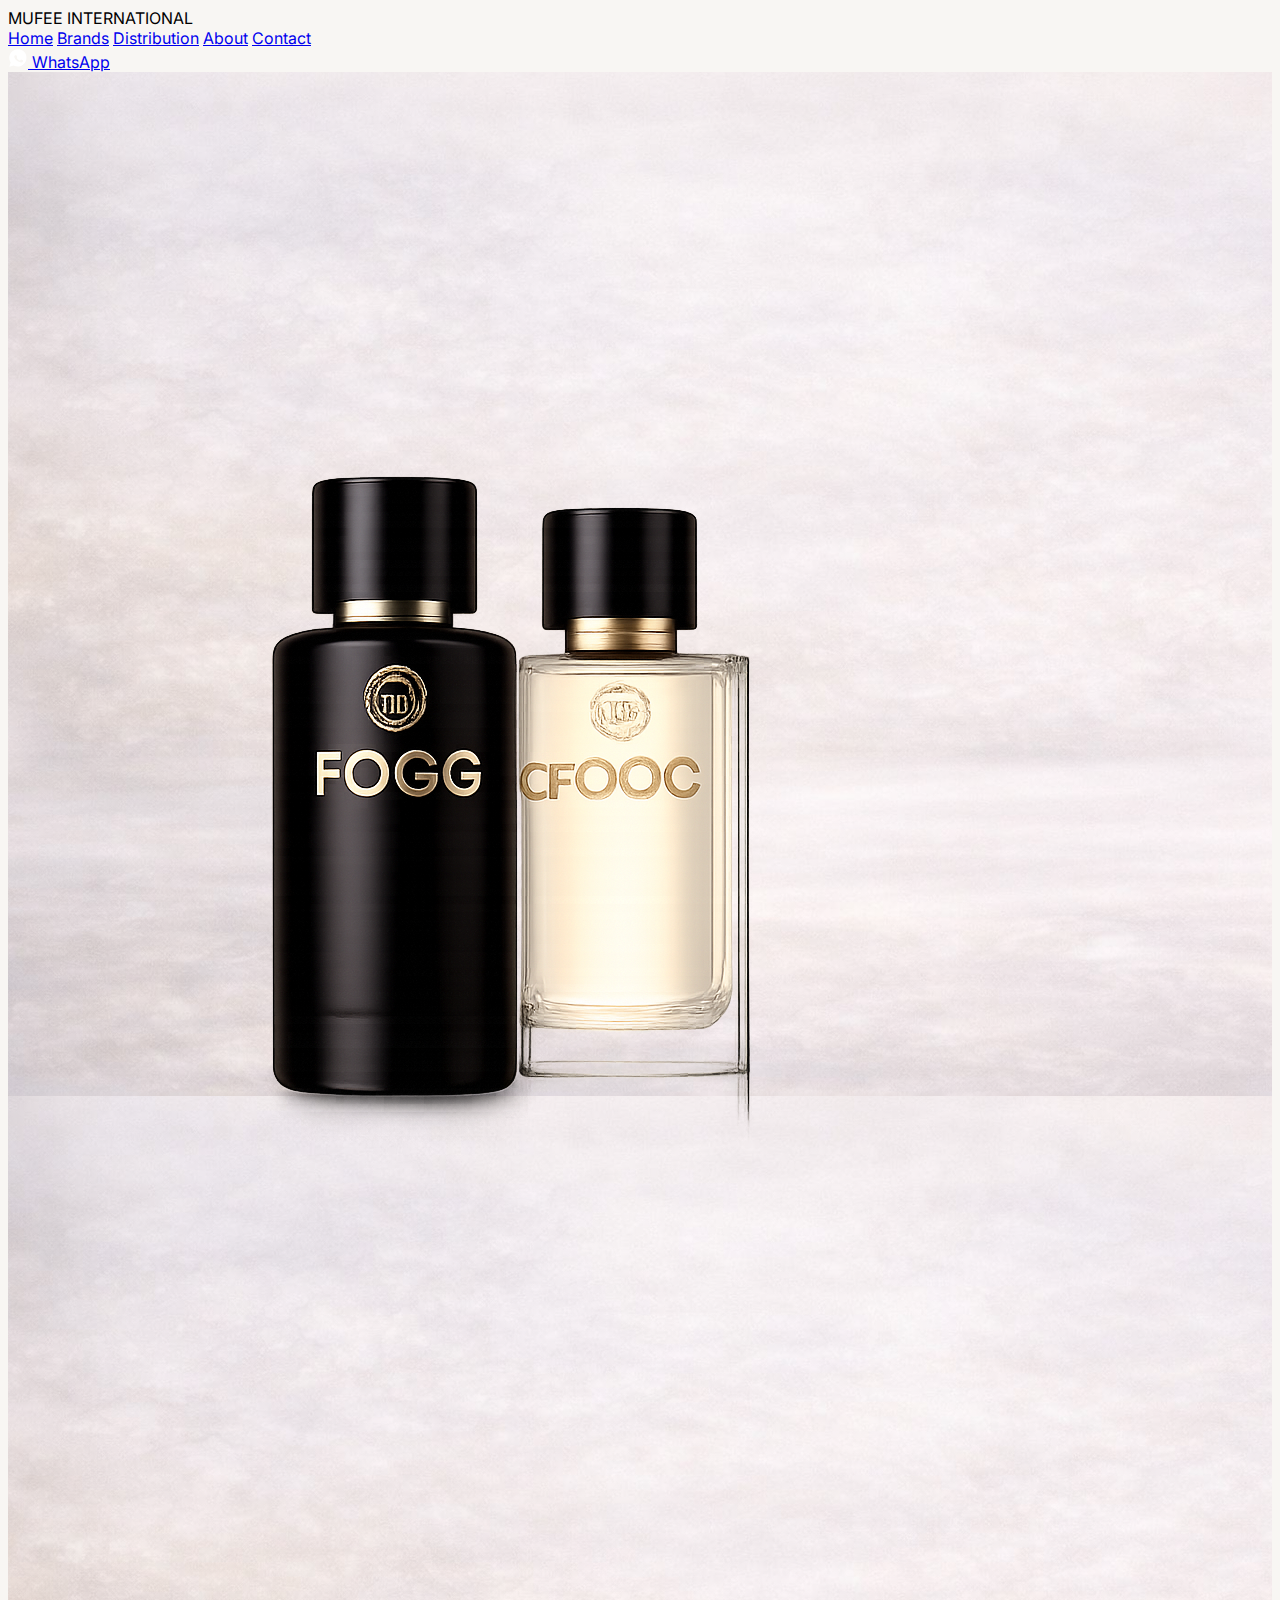
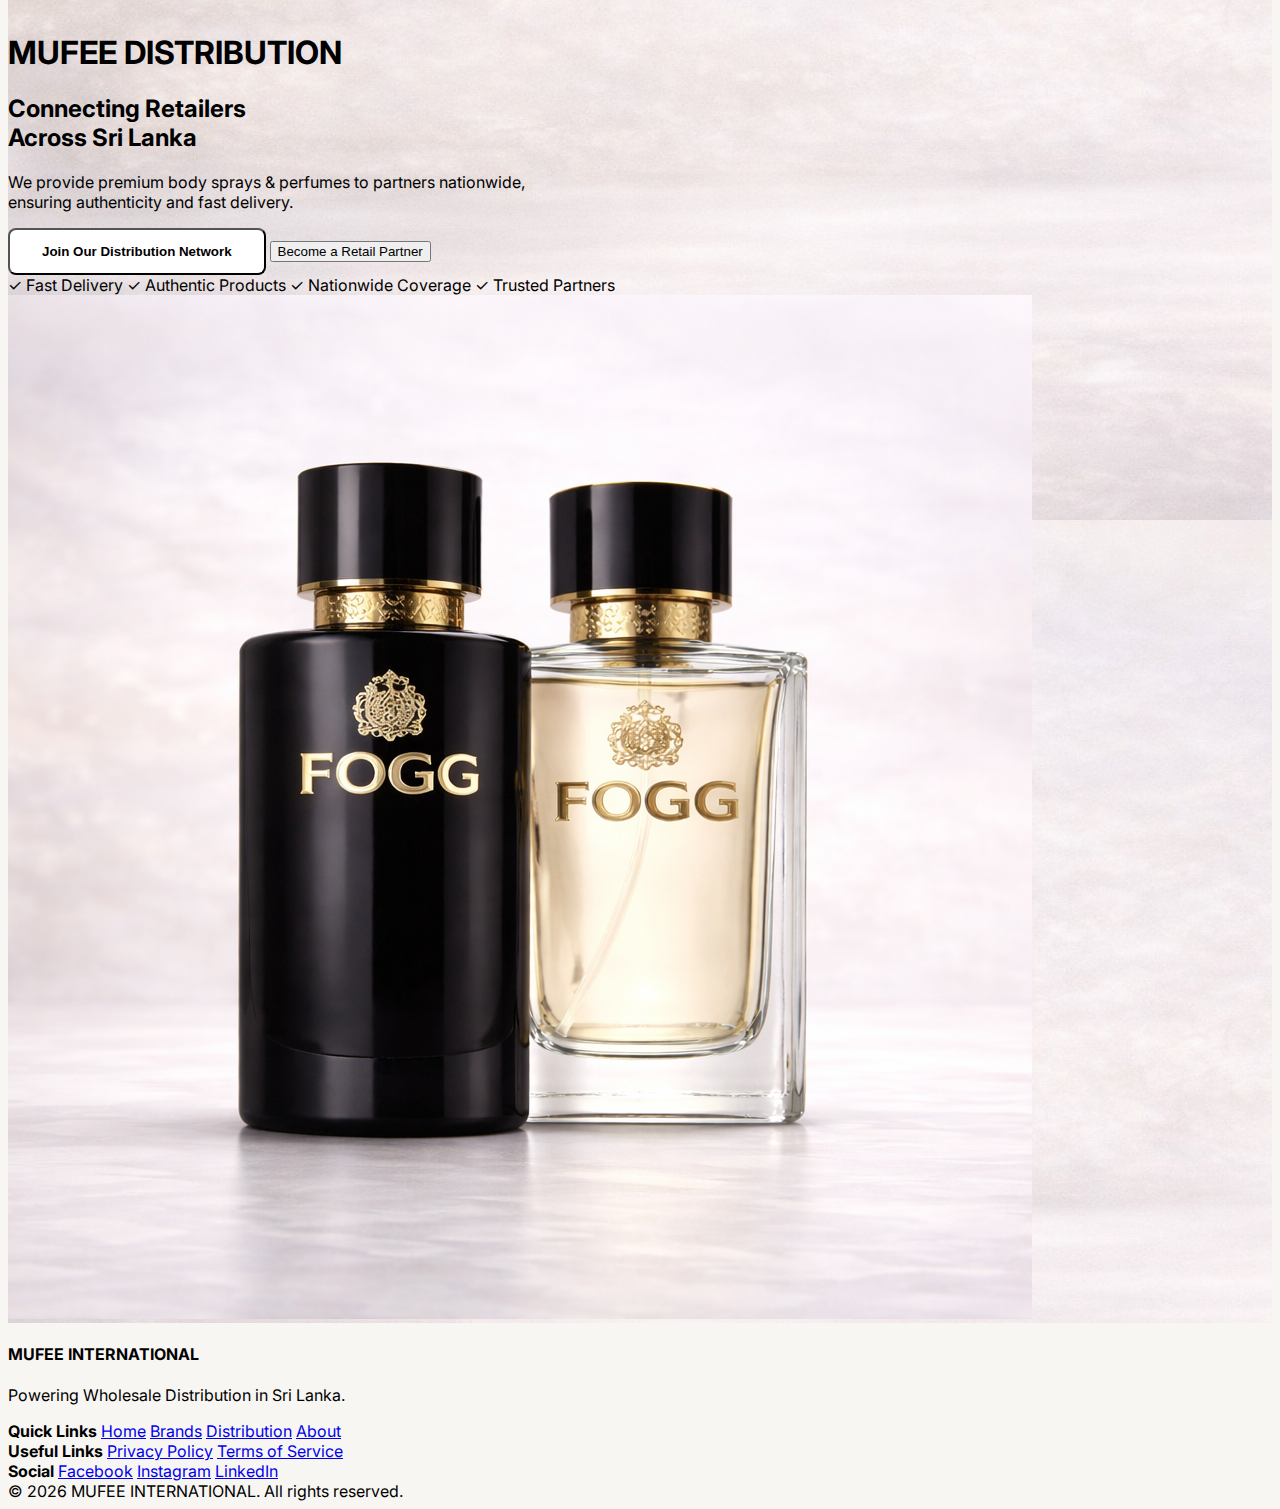
<file: distribution.html>
<!DOCTYPE html>
<html lang="en">
<head>
  <meta charset="UTF-8" />
  <meta name="viewport" content="width=device-width, initial-scale=1.0" />
  <title>MUFEE DISTRIBUTION</title>

  <!-- Google Font -->
  <link href="https://fonts.googleapis.com/css2?family=Playfair+Display:wght@400;600&family=Inter:wght@400;500;600&display=swap" rel="stylesheet">

  <!-- CSS -->
  
   <link rel="stylesheet" href="brands.css" />
   <link rel="stylesheet" href="style.css" />
</head>
<body>

  <!-- HEADER (Same as Home) -->
  <header class="header">
    <div class="header-inner">

      <div class="logo">MUFEE INTERNATIONAL</div>

      <nav class="nav">
        <a href="index.html">Home</a>
        <a href="brands.html">Brands</a>
        <a href="distribution.html" class="active">Distribution</a>
        <a href="about.html">About</a>
        <a href="contact.html">Contact</a>
      </nav>

      <!-- WhatsApp Quick Contact Button -->
      <a href="https://wa.me/94774494213" target="_blank" class="header-whatsapp-btn" aria-label="Chat on WhatsApp">
        <svg xmlns="http://www.w3.org/2000/svg" viewBox="0 0 32 32" width="20" height="20" fill="#fff">
          <path d="M16 2C8.3 2 2 8.1 2 15.7c0 2.7.8 5.3 2.3 7.5L2 30l7-2.2c2 1.1 4.2 1.7 6.5 1.7 7.7 0 14-6.1 14-13.7C30 8.1 23.7 2 16 2zm7.9 19.4c-.3.8-1.7 1.5-2.3 1.6-.6.1-1.4.2-2.3-.1-.5-.2-1.2-.4-2-.8-3.6-1.5-6-5.2-6.2-5.4-.2-.3-1.5-2-.9-3.8.3-.9 1.1-1.4 1.5-1.4h1.1c.3 0 .6.1.8.6l.9 2.1c.1.3.1.5 0 .7l-.4.5c-.1.2-.3.4-.1.7.2.3.9 1.4 2 2.2 1.4 1.1 2.6 1.4 2.9 1.6.3.1.5.1.7-.1l.9-1.1c.2-.3.4-.3.7-.2l2.4 1.1c.3.1.5.2.5.4-.1.2-.1.9-.4 1.6z"/>
        </svg>
        <span>WhatsApp</span>
      </a>

    </div>
  </header>

  <!-- HERO SECTION (Same Layout, Only Text Changed) -->
  <section class="hero" style="background-image: url('overlay.png');">
    <div class="hero-content">

      <div class="hero-left">
        <img src="heroleft.png" alt="Distribution Left Image">
      </div>

      <div class="hero-center">
        <h1>MUFEE DISTRIBUTION</h1>
        <h2>Connecting Retailers<br>Across Sri Lanka</h2>
        <p>
          We provide premium body sprays & perfumes to partners nationwide,<br>
          ensuring authenticity and fast delivery.
        </p>

        <div class="hero-buttons">
          <button class="btn-dark">Join Our Distribution Network</button>
          <button class="btn-light">Become a Retail Partner</button>
        </div>

        <div class="hero-checks">
          <span>✓ Fast Delivery</span>
          <span>✓ Authentic Products</span>
          <span>✓ Nationwide Coverage</span>
          <span>✓ Trusted Partners</span>
        </div>
      </div>

      <div class="hero-right">
        <img src="heroright.png" alt="Distribution Right Image">
      </div>

    </div>
  </section>

  <!-- PLACEHOLDER FOR ADDITIONAL SECTIONS -->
  <!-- You can add your powerful website lines, partner sections, or images here -->

  <!-- FOOTER (Same as Home) -->
  <footer class="footer">
    <div class="footer-inner">

      <div class="footer-brand">
        <h4>MUFEE INTERNATIONAL</h4>
        <p>Powering Wholesale Distribution in Sri Lanka.</p>
      </div>

      <div class="footer-links">

        <div>
          <strong>Quick Links</strong>
          <a href="index.html">Home</a>
          <a href="brands.html">Brands</a>
          <a href="distribution.html">Distribution</a>
          <a href="about.html">About</a>
        </div>

        <div>
          <strong>Useful Links</strong>
          <a href="privacy.html">Privacy Policy</a>
          <a href="terms.html">Terms of Service</a>
        </div>

        <div>
          <strong>Social</strong>
          <a href="https://www.facebook.com/share/1DfWXcRC7j/" target="_blank">Facebook</a>
          <a href="https://www.instagram.com/mr_mufee_22" target="_blank">Instagram</a>
          <a href="https://www.linkedin.com/in/mufeezur-rahman-2537b2364" target="_blank">LinkedIn</a>
        </div>

      </div>
    </div>

    <div class="footer-bottom">
      © 2026 MUFEE INTERNATIONAL. All rights reserved.
    </div>
  </footer>

</body>
</html>
</file>
<file: brands.css>
body {
  font-family: 'Inter', sans-serif;
  background: #f8f6f3;
}

/* HERO BANNER */
.brand-hero {
  padding: 70px 20px;
  text-align: center;
  background: #f8f6f3;
}

.brand-hero h1 {
  font-family: 'Playfair Display', serif;
  font-size: 48px;
}

.brand-hero p {
  color: #555;
  margin-top: 8px;
}

/* PRODUCTS */
.brands-products {
  padding: 80px 20px;
  text-align: center;
}

.section-title {
  font-family: 'Playfair Display', serif;
  font-size: 34px;
  margin-bottom: 15px;
}

.brand-line {
  max-width: 650px;
  margin: 0 auto 40px;
  color: #555;
}

.nation-grid {
  display: grid;
  grid-template-columns: repeat(3, 1fr);
  gap: 25px;
  max-width: 1100px;
  margin: auto;
}

.nation-card {
  background: #fff;
  padding: 22px;
  border-radius: 12px;
  box-shadow: 0 8px 20px rgba(0,0,0,0.08);
}

/* STORY */
.brand-story {
  padding: 80px 20px;
  text-align: center;
}

.brand-story p {
  max-width: 650px;
  margin: 10px auto;
  color: #444;
}

/* WHOLESALE */
.brand-cta {
  padding: 100px 20px;
  text-align: center;
  background: #000;
  color: #fff;
}

.brand-cta p {
  max-width: 600px;
  margin: 15px auto 30px;
}

.btn-dark {
  background: #fff;
  color: #000;
  padding: 14px 32px;
  border-radius: 8px;
  text-decoration: none;
  font-weight: 600;
}

/* TEXT ANIMATION */
.fade-text {
  opacity: 0;
  transform: translateY(14px);
  animation: fadeUp 0.8s ease forwards;
}

.delay-1 { animation-delay: 0.2s; }
.delay-2 { animation-delay: 0.4s; }
.delay-3 { animation-delay: 0.6s; }

@keyframes fadeUp {
  to {
    opacity: 1;
    transform: translateY(0);
  }
}

/* MOBILE */
@media (max-width: 768px) {
  .nation-grid {
    grid-template-columns: 1fr;
  }

  .brand-hero h1 {
    font-size: 38px;
  }
}

/* =========================
   PRODUCT SECTION SPACING FIX
========================= */

.brands-products {
  padding-top: 100px;   /* pushes section down from hero */
  padding-bottom: 80px;
}

/* Center the sentence properly */
.brand-line {
  max-width: 700px;
  margin: 0 auto 50px;   /* center + space below */
  text-align: center;
  font-size: 16px;
  line-height: 1.7;
  color: #555;
}

/* Give heading breathing space */
.brands-products .section-title {
  margin-bottom: 20px;
}

@media (max-width: 768px) {
  .brands-products {
    padding-top: 70px;
  }

  .brand-line {
    font-size: 15px;
    padding: 0 15px;
  }
}
</file>
<file: style.css>

</file>
